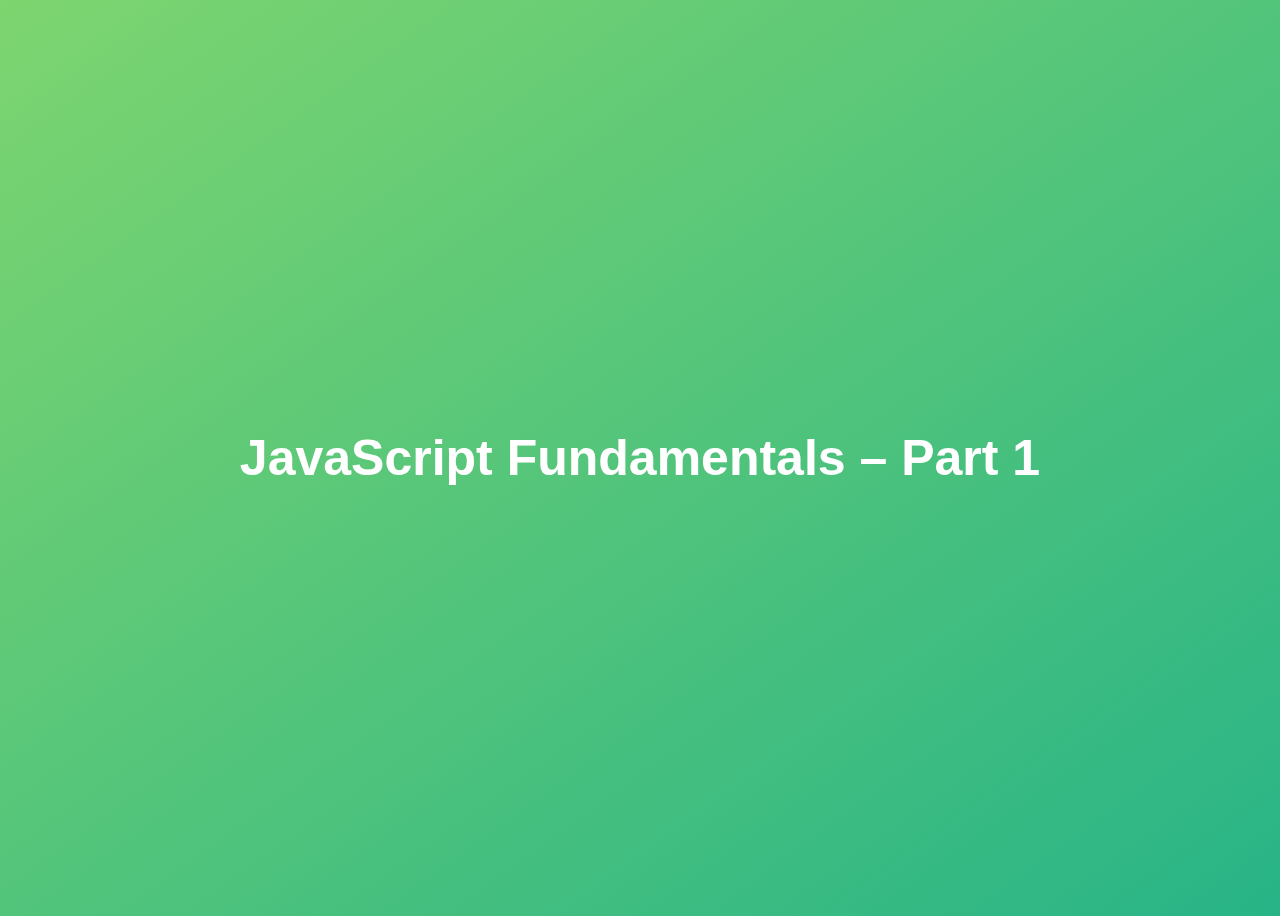
<file: complete-javascript-course-master/01-Fundamentals-Part-1/final/index.html>
<!DOCTYPE html>
<html lang="en">
  <head>
    <meta charset="UTF-8" />
    <meta name="viewport" content="width=device-width, initial-scale=1.0" />
    <meta http-equiv="X-UA-Compatible" content="ie=edge" />
    <title>JavaScript Fundamentals – Part 1</title>
    <style>
      body {
        height: 100vh;
        display: flex;
        align-items: center;
        background: linear-gradient(to top left, #28b487, #7dd56f);
      }
      h1 {
        font-family: sans-serif;
        font-size: 50px;
        line-height: 1.3;
        width: 100%;
        padding: 30px;
        text-align: center;
        color: white;
      }
    </style>
  </head>
  <body>
    <h1>JavaScript Fundamentals – Part 1</h1>

    <script src="script.js"></script>
  </body>
</html>
</file>
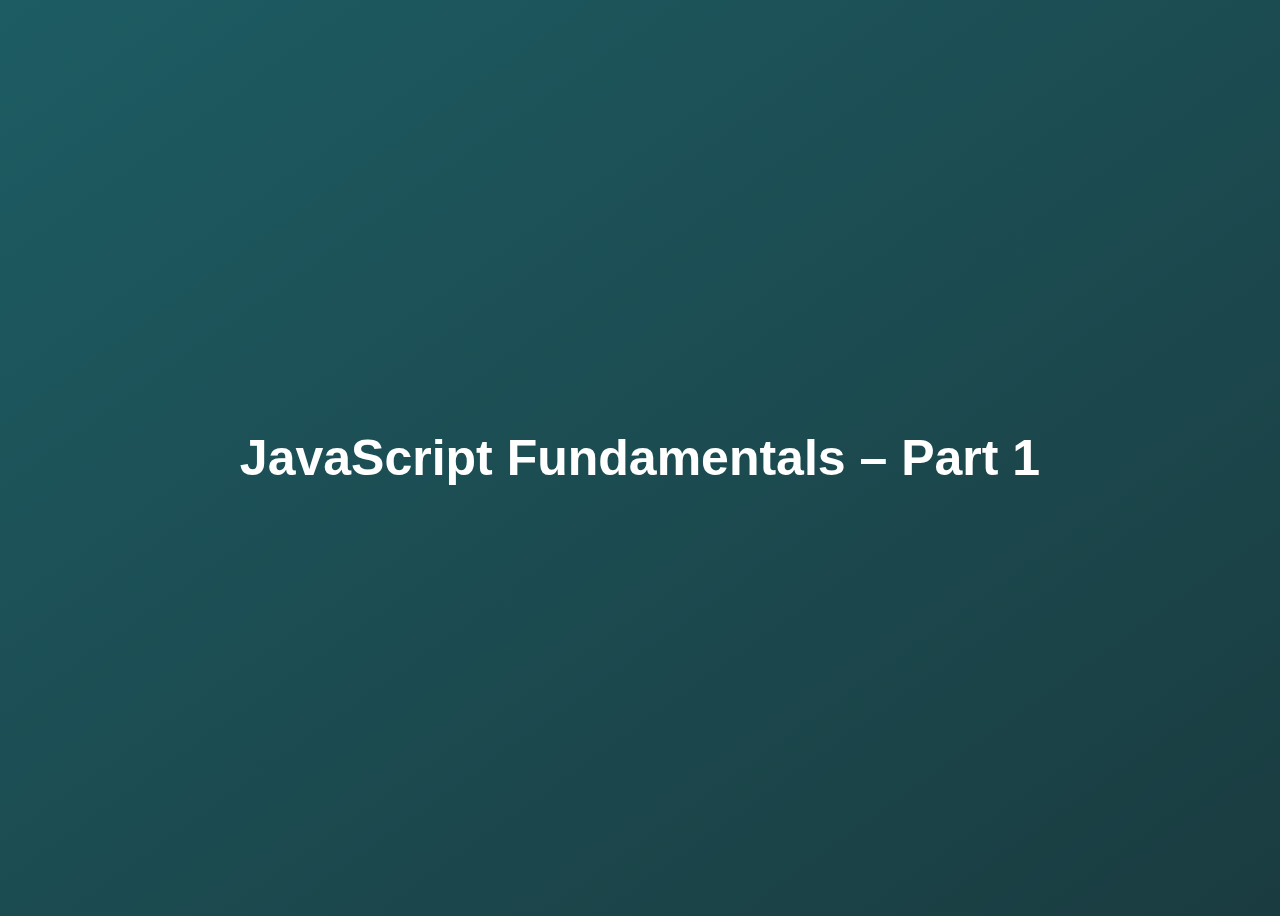
<file: complete-javascript-course-master/01-Fundamentals-Part-1/starter/index.html>
<!DOCTYPE html>
<html lang="en">
  <head>
    <meta charset="UTF-8" />
    <meta name="viewport" content="width=device-width, initial-scale=1.0" />
    <meta http-equiv="X-UA-Compatible" content="ie=edge" />
    <title>JavaScript Fundamentals – Part 1</title>
    <style>
      body {
        height: 100vh;
        display: flex;
        align-items: center;
        background: linear-gradient(to top left, #1a3c40, #1d5c63);
      }
      h1 {
        font-family: sans-serif;
        font-size: 50px;
        line-height: 1.3;
        width: 100%;
        padding: 30px;
        text-align: center;
        color: white;
      }
    </style>
  </head>
  <body>
    <h1>JavaScript Fundamentals – Part 1</h1>
    <script src="./script.js"></script>
  </body>
</html>
</file>
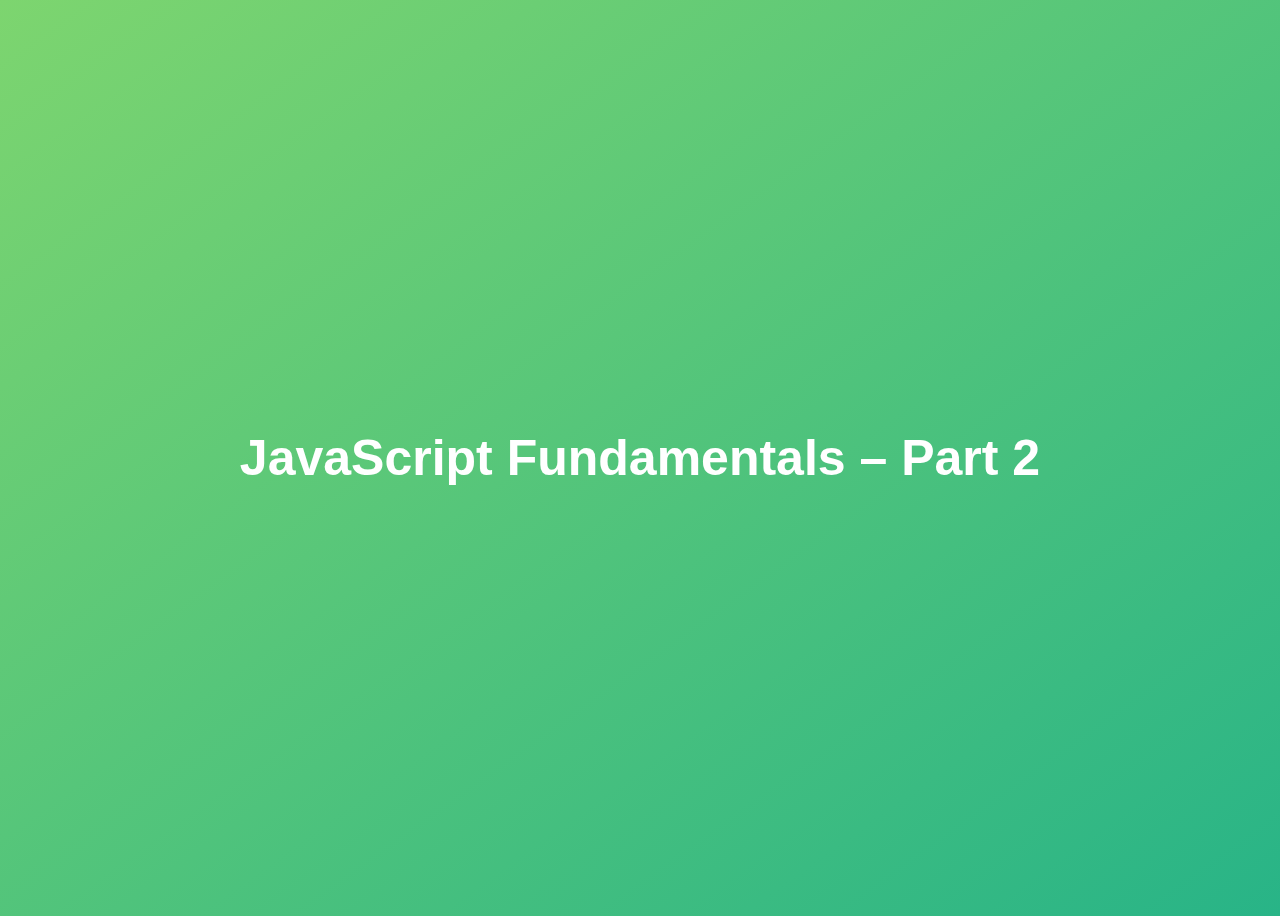
<file: complete-javascript-course-master/02-Fundamentals-Part-2/final/index.html>
<!DOCTYPE html>
<html lang="en">
  <head>
    <meta charset="UTF-8" />
    <meta name="viewport" content="width=device-width, initial-scale=1.0" />
    <meta http-equiv="X-UA-Compatible" content="ie=edge" />
    <title>JavaScript Fundamentals – Part 2</title>
    <style>
      body {
        height: 100vh;
        display: flex;
        align-items: center;
        background: linear-gradient(to top left, #28b487, #7dd56f);
      }
      h1 {
        font-family: sans-serif;
        font-size: 50px;
        line-height: 1.3;
        width: 100%;
        padding: 30px;
        text-align: center;
        color: white;
      }
    </style>
  </head>
  <body>
    <h1>JavaScript Fundamentals – Part 2</h1>
    <script src="script.js"></script>
  </body>
</html>
</file>
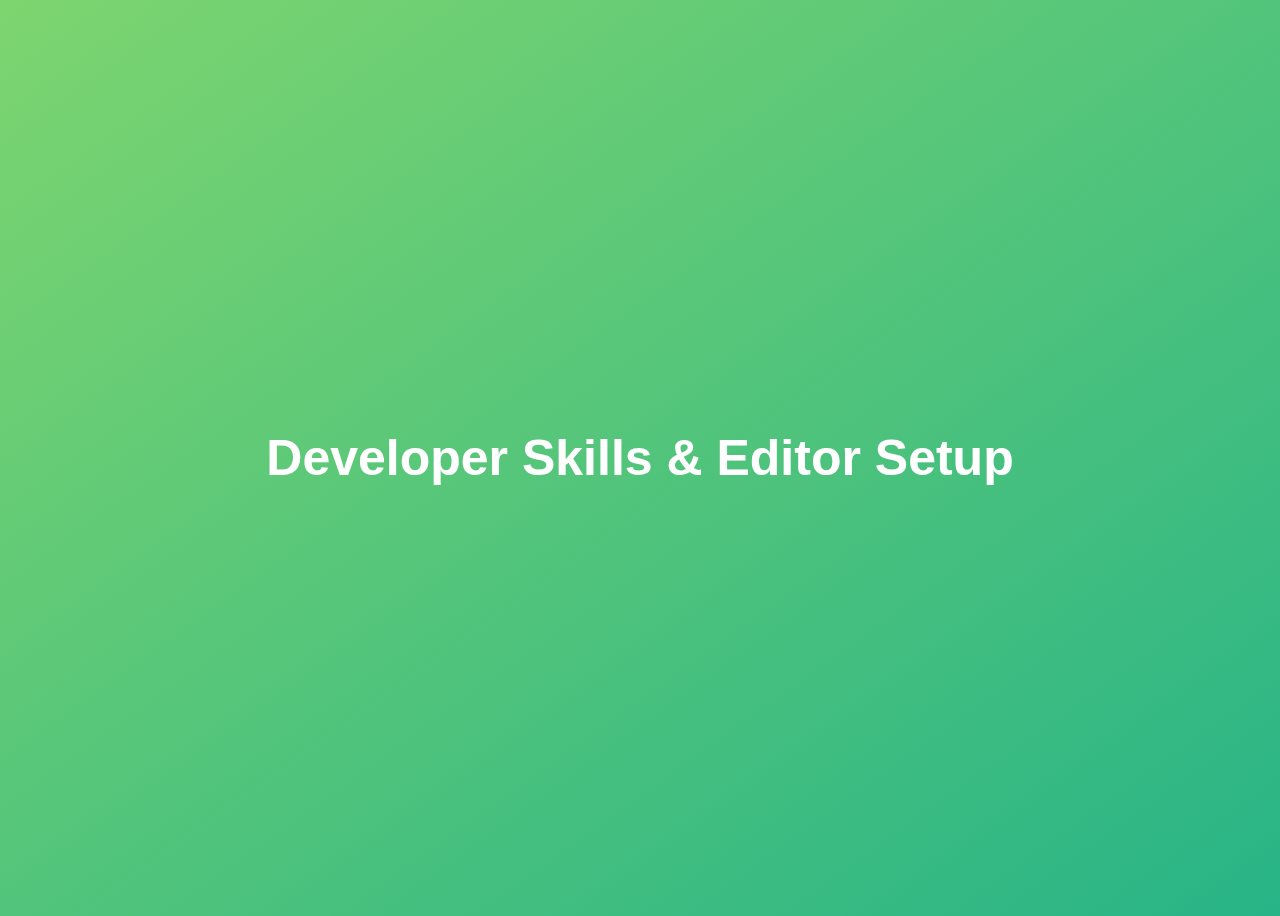
<file: complete-javascript-course-master/03-Developer-Skills/final/index.html>
<!DOCTYPE html>
<html lang="en">
  <head>
    <meta charset="UTF-8" />
    <meta name="viewport" content="width=device-width, initial-scale=1.0" />
    <meta http-equiv="X-UA-Compatible" content="ie=edge" />
    <title>Developer Skills & Editor Setup</title>
    <style>
      body {
        height: 100vh;
        display: flex;
        align-items: center;
        background: linear-gradient(to top left, #28b487, #7dd56f);
      }
      h1 {
        font-family: sans-serif;
        font-size: 50px;
        line-height: 1.3;
        width: 100%;
        padding: 30px;
        text-align: center;
        color: white;
      }
    </style>
  </head>
  <body>
    <h1>Developer Skills & Editor Setup</h1>
    <script src="script.js"></script>
  </body>
</html>
</file>
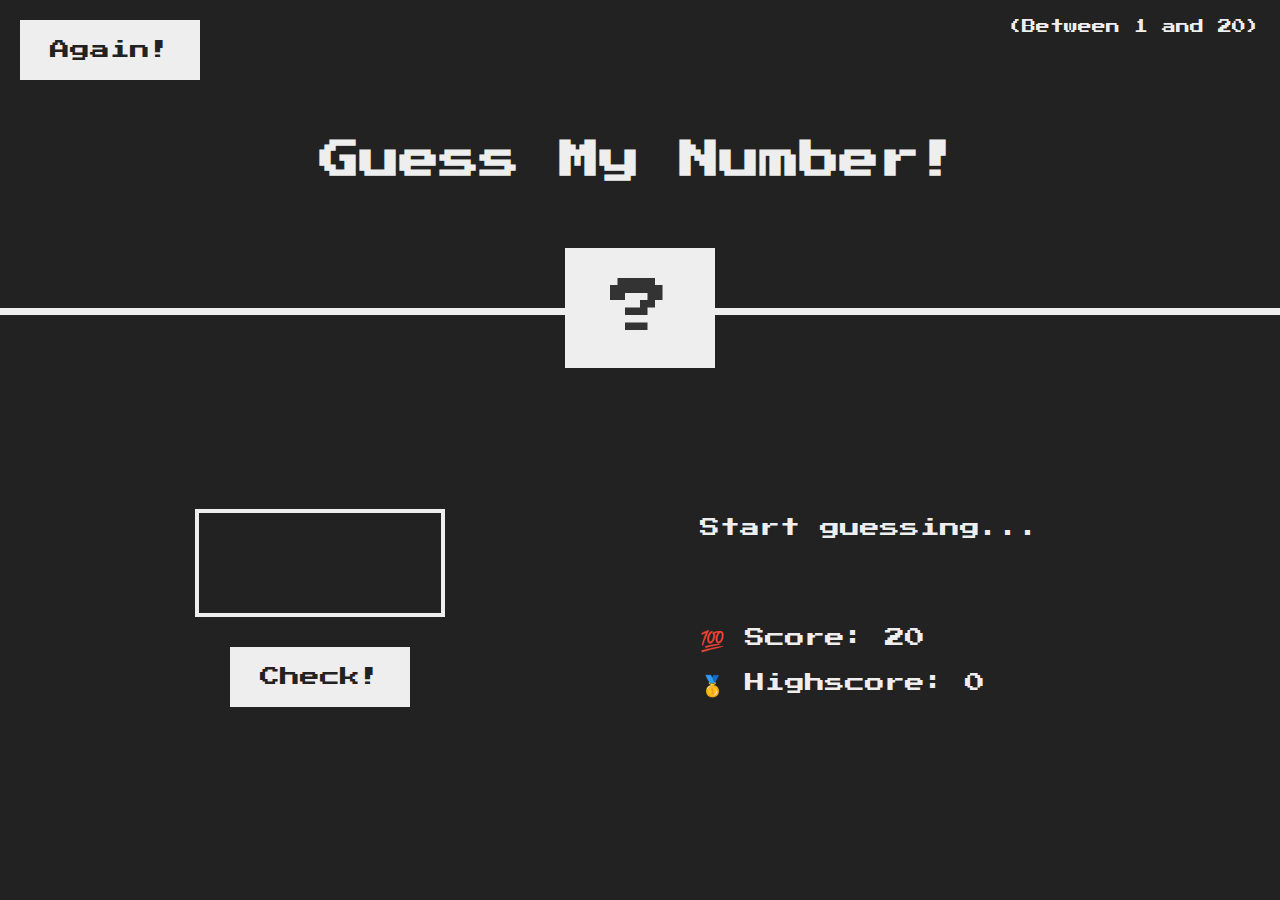
<file: complete-javascript-course-master/05-Guess-My-Number/final/index.html>
<!DOCTYPE html>
<html lang="en">
  <head>
    <meta charset="UTF-8" />
    <meta name="viewport" content="width=device-width, initial-scale=1.0" />
    <meta http-equiv="X-UA-Compatible" content="ie=edge" />
    <link rel="stylesheet" href="style.css" />
    <title>Guess My Number!</title>
  </head>
  <body>
    <header>
      <h1>Guess My Number!</h1>
      <p class="between">(Between 1 and 20)</p>
      <button class="btn again">Again!</button>
      <div class="number">?</div>
    </header>
    <main>
      <section class="left">
        <input type="number" class="guess" />
        <button class="btn check">Check!</button>
      </section>
      <section class="right">
        <p class="message">Start guessing...</p>
        <p class="label-score">💯 Score: <span class="score">20</span></p>
        <p class="label-highscore">
          🥇 Highscore: <span class="highscore">0</span>
        </p>
      </section>
    </main>
    <script src="script.js"></script>
  </body>
</html>
</file>
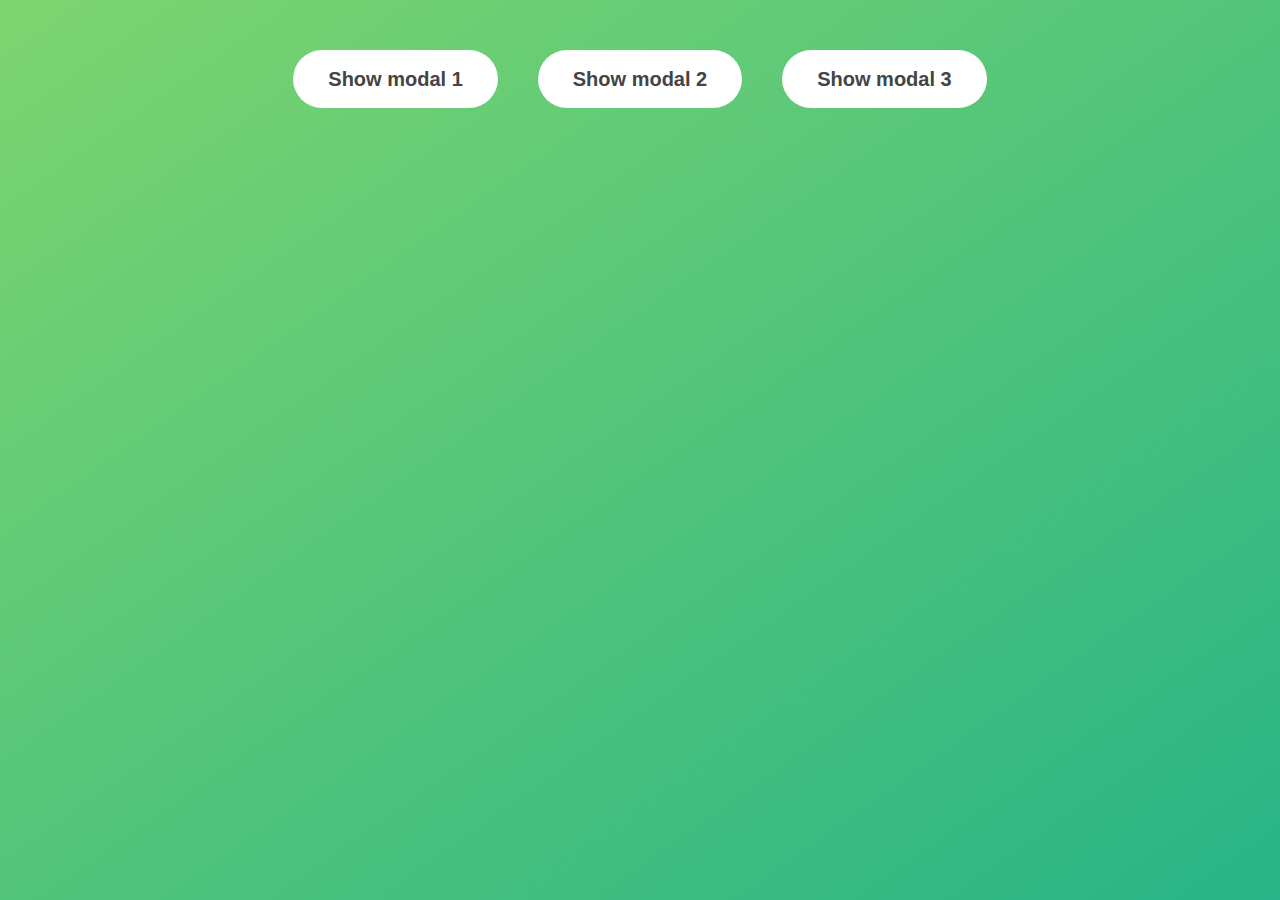
<file: complete-javascript-course-master/06-Modal/final/index.html>
<!DOCTYPE html>
<html lang="en">
  <head>
    <meta charset="UTF-8" />
    <meta name="viewport" content="width=device-width, initial-scale=1.0" />
    <meta http-equiv="X-UA-Compatible" content="ie=edge" />
    <link rel="stylesheet" href="style.css" />
    <title>Modal window</title>
  </head>
  <body>
    <button class="show-modal">Show modal 1</button>
    <button class="show-modal">Show modal 2</button>
    <button class="show-modal">Show modal 3</button>

    <div class="modal hidden">
      <button class="close-modal">&times;</button>
      <h1>I'm a modal window 😍</h1>
      <p>
        Lorem ipsum dolor sit amet, consectetur adipisicing elit, sed do eiusmod
        tempor incididunt ut labore et dolore magna aliqua. Ut enim ad minim
        veniam, quis nostrud exercitation ullamco laboris nisi ut aliquip ex ea
        commodo consequat. Duis aute irure dolor in reprehenderit in voluptate
        velit esse cillum dolore eu fugiat nulla pariatur. Excepteur sint
        occaecat cupidatat non proident, sunt in culpa qui officia deserunt
        mollit anim id est laborum.
      </p>
    </div>
    <div class="overlay hidden"></div>

    <script src="script.js"></script>
  </body>
</html>
</file>
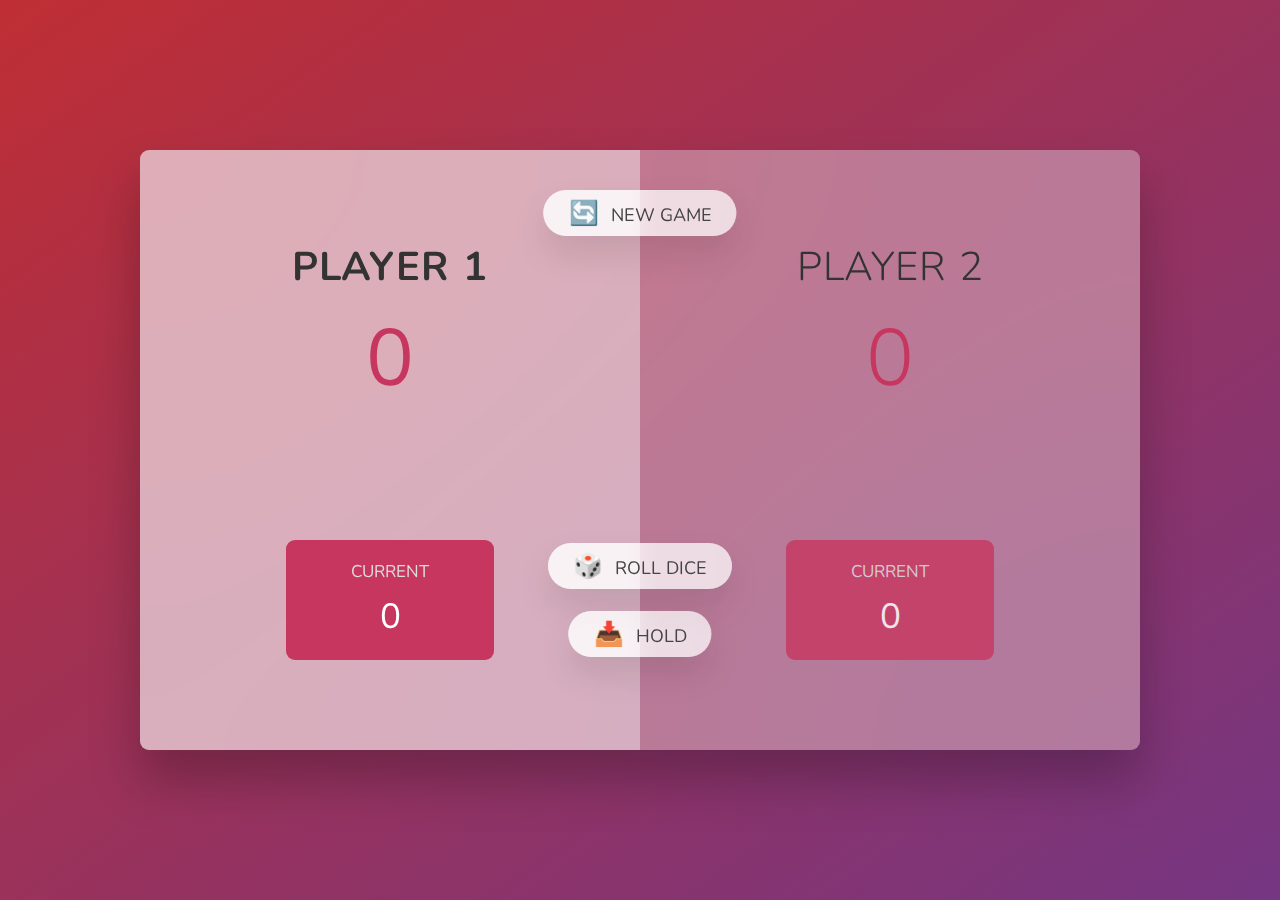
<file: complete-javascript-course-master/07-Pig-Game/final/index.html>
<!DOCTYPE html>
<html lang="en">
  <head>
    <meta charset="UTF-8" />
    <meta name="viewport" content="width=device-width, initial-scale=1.0" />
    <meta http-equiv="X-UA-Compatible" content="ie=edge" />
    <link rel="stylesheet" href="style.css" />
    <title>Pig Game</title>
  </head>
  <body>
    <main>
      <section class="player player--0 player--active">
        <h2 class="name" id="name--0">Player 1</h2>
        <p class="score" id="score--0">43</p>
        <div class="current">
          <p class="current-label">Current</p>
          <p class="current-score" id="current--0">0</p>
        </div>
      </section>
      <section class="player player--1">
        <h2 class="name" id="name--1">Player 2</h2>
        <p class="score" id="score--1">24</p>
        <div class="current">
          <p class="current-label">Current</p>
          <p class="current-score" id="current--1">0</p>
        </div>
      </section>

      <img src="dice-5.png" alt="Playing dice" class="dice" />
      <button class="btn btn--new">🔄 New game</button>
      <button class="btn btn--roll">🎲 Roll dice</button>
      <button class="btn btn--hold">📥 Hold</button>
    </main>
    <script src="script.js"></script>
  </body>
</html>
</file>
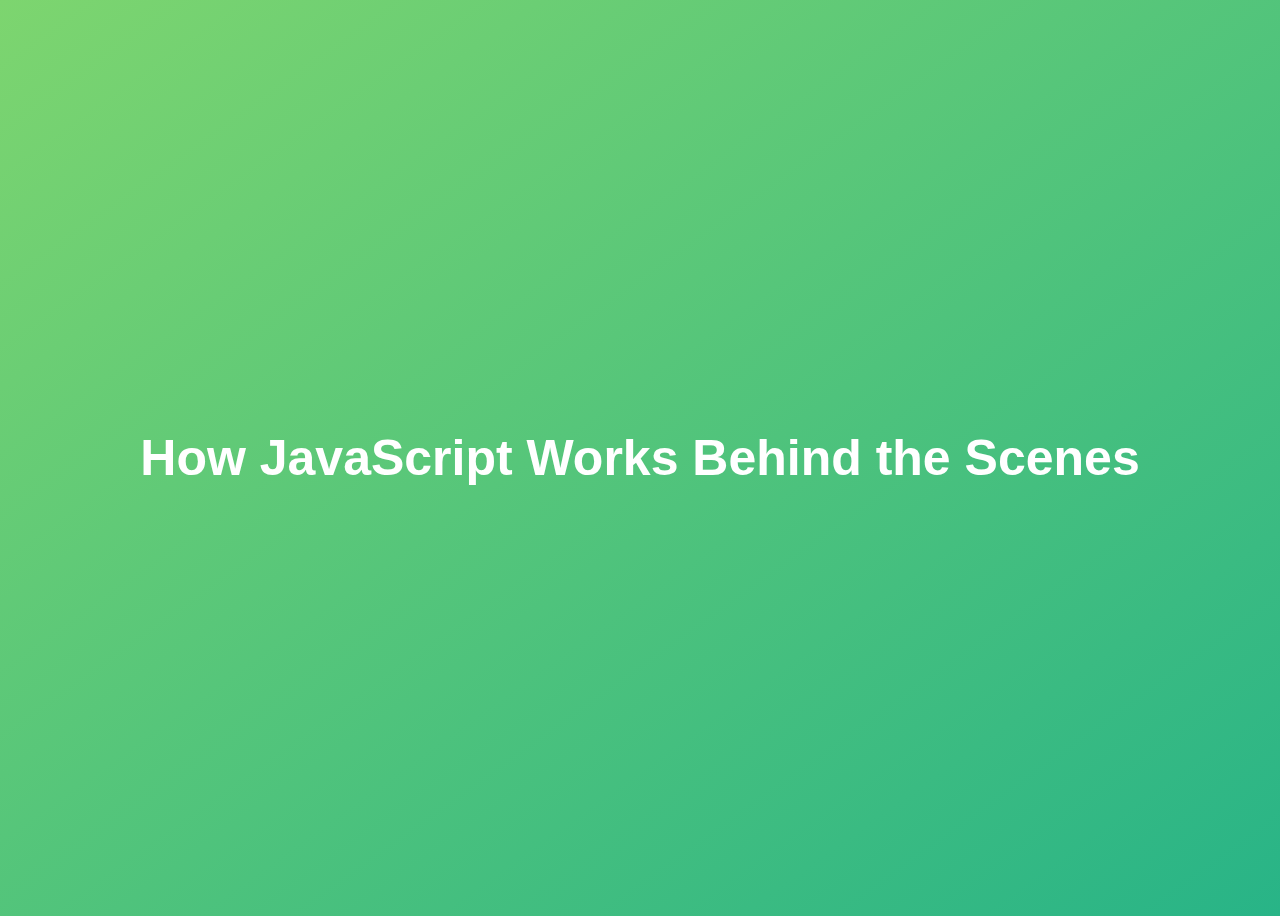
<file: complete-javascript-course-master/08-Behind-the-Scenes/final/index.html>
<!DOCTYPE html>
<html lang="en">
  <head>
    <meta charset="UTF-8" />
    <meta name="viewport" content="width=device-width, initial-scale=1.0" />
    <meta http-equiv="X-UA-Compatible" content="ie=edge" />
    <title>How JavaScript Works Behind the Scenes</title>
    <style>
      body {
        height: 100vh;
        display: flex;
        align-items: center;
        background: linear-gradient(to top left, #28b487, #7dd56f);
      }
      h1 {
        font-family: sans-serif;
        font-size: 50px;
        line-height: 1.3;
        width: 100%;
        padding: 30px;
        text-align: center;
        color: white;
      }
    </style>
  </head>
  <body>
    <h1>How JavaScript Works Behind the Scenes</h1>
    <script src="script.js"></script>
  </body>
</html>
</file>
<file: complete-javascript-course-master/05-Guess-My-Number/final/style.css>
@import url('https://fonts.googleapis.com/css?family=Press+Start+2P&display=swap');

* {
  margin: 0;
  padding: 0;
  box-sizing: inherit;
}

html {
  font-size: 62.5%;
  box-sizing: border-box;
}

body {
  font-family: 'Press Start 2P', sans-serif;
  color: #eee;
  background-color: #222;
  /* background-color: #60b347; */
}

/* LAYOUT */
header {
  position: relative;
  height: 35vh;
  border-bottom: 7px solid #eee;
}

main {
  height: 65vh;
  color: #eee;
  display: flex;
  align-items: center;
  justify-content: space-around;
}

.left {
  width: 52rem;
  display: flex;
  flex-direction: column;
  align-items: center;
}

.right {
  width: 52rem;
  font-size: 2rem;
}

/* ELEMENTS STYLE */
h1 {
  font-size: 4rem;
  text-align: center;
  position: absolute;
  width: 100%;
  top: 52%;
  left: 50%;
  transform: translate(-50%, -50%);
}

.number {
  background: #eee;
  color: #333;
  font-size: 6rem;
  width: 15rem;
  padding: 3rem 0rem;
  text-align: center;
  position: absolute;
  bottom: 0;
  left: 50%;
  transform: translate(-50%, 50%);
}

.between {
  font-size: 1.4rem;
  position: absolute;
  top: 2rem;
  right: 2rem;
}

.again {
  position: absolute;
  top: 2rem;
  left: 2rem;
}

.guess {
  background: none;
  border: 4px solid #eee;
  font-family: inherit;
  color: inherit;
  font-size: 5rem;
  padding: 2.5rem;
  width: 25rem;
  text-align: center;
  display: block;
  margin-bottom: 3rem;
}

.btn {
  border: none;
  background-color: #eee;
  color: #222;
  font-size: 2rem;
  font-family: inherit;
  padding: 2rem 3rem;
  cursor: pointer;
}

.btn:hover {
  background-color: #ccc;
}

.message {
  margin-bottom: 8rem;
  height: 3rem;
}

.label-score {
  margin-bottom: 2rem;
}
</file>
<file: complete-javascript-course-master/06-Modal/final/style.css>
* {
  margin: 0;
  padding: 0;
  box-sizing: inherit;
}

html {
  font-size: 62.5%;
  box-sizing: border-box;
}

body {
  font-family: sans-serif;
  color: #333;
  line-height: 1.5;
  height: 100vh;
  position: relative;
  display: flex;
  align-items: flex-start;
  justify-content: center;
  background: linear-gradient(to top left, #28b487, #7dd56f);
}

.show-modal {
  font-size: 2rem;
  font-weight: 600;
  padding: 1.75rem 3.5rem;
  margin: 5rem 2rem;
  border: none;
  background-color: #fff;
  color: #444;
  border-radius: 10rem;
  cursor: pointer;
}

.close-modal {
  position: absolute;
  top: 1.2rem;
  right: 2rem;
  font-size: 5rem;
  color: #333;
  cursor: pointer;
  border: none;
  background: none;
}

h1 {
  font-size: 2.5rem;
  margin-bottom: 2rem;
}

p {
  font-size: 1.8rem;
}

/* -------------------------- */
/* CLASSES TO MAKE MODAL WORK */
.hidden {
  display: none;
}

.modal {
  position: absolute;
  top: 50%;
  left: 50%;
  transform: translate(-50%, -50%);
  width: 70%;

  background-color: white;
  padding: 6rem;
  border-radius: 5px;
  box-shadow: 0 3rem 5rem rgba(0, 0, 0, 0.3);
  z-index: 10;
}

.overlay {
  position: absolute;
  top: 0;
  left: 0;
  width: 100%;
  height: 100%;
  background-color: rgba(0, 0, 0, 0.6);
  backdrop-filter: blur(3px);
  z-index: 5;
}
</file>
<file: complete-javascript-course-master/07-Pig-Game/final/style.css>
@import url('https://fonts.googleapis.com/css2?family=Nunito&display=swap');

* {
  margin: 0;
  padding: 0;
  box-sizing: inherit;
}

html {
  font-size: 62.5%;
  box-sizing: border-box;
}

body {
  font-family: 'Nunito', sans-serif;
  font-weight: 400;
  height: 100vh;
  color: #333;
  background-image: linear-gradient(to top left, #753682 0%, #bf2e34 100%);
  display: flex;
  align-items: center;
  justify-content: center;
}

/* LAYOUT */
main {
  position: relative;
  width: 100rem;
  height: 60rem;
  background-color: rgba(255, 255, 255, 0.35);
  backdrop-filter: blur(200px);
  filter: blur();
  box-shadow: 0 3rem 5rem rgba(0, 0, 0, 0.25);
  border-radius: 9px;
  overflow: hidden;
  display: flex;
}

.player {
  flex: 50%;
  padding: 9rem;
  display: flex;
  flex-direction: column;
  align-items: center;
  transition: all 0.75s;
}

/* ELEMENTS */
.name {
  position: relative;
  font-size: 4rem;
  text-transform: uppercase;
  letter-spacing: 1px;
  word-spacing: 2px;
  font-weight: 300;
  margin-bottom: 1rem;
}

.score {
  font-size: 8rem;
  font-weight: 300;
  color: #c7365f;
  margin-bottom: auto;
}

.player--active {
  background-color: rgba(255, 255, 255, 0.4);
}
.player--active .name {
  font-weight: 700;
}
.player--active .score {
  font-weight: 400;
}

.player--active .current {
  opacity: 1;
}

.current {
  background-color: #c7365f;
  opacity: 0.8;
  border-radius: 9px;
  color: #fff;
  width: 65%;
  padding: 2rem;
  text-align: center;
  transition: all 0.75s;
}

.current-label {
  text-transform: uppercase;
  margin-bottom: 1rem;
  font-size: 1.7rem;
  color: #ddd;
}

.current-score {
  font-size: 3.5rem;
}

/* ABSOLUTE POSITIONED ELEMENTS */
.btn {
  position: absolute;
  left: 50%;
  transform: translateX(-50%);
  color: #444;
  background: none;
  border: none;
  font-family: inherit;
  font-size: 1.8rem;
  text-transform: uppercase;
  cursor: pointer;
  font-weight: 400;
  transition: all 0.2s;

  background-color: white;
  background-color: rgba(255, 255, 255, 0.6);
  backdrop-filter: blur(10px);

  padding: 0.7rem 2.5rem;
  border-radius: 50rem;
  box-shadow: 0 1.75rem 3.5rem rgba(0, 0, 0, 0.1);
}

.btn::first-letter {
  font-size: 2.4rem;
  display: inline-block;
  margin-right: 0.7rem;
}

.btn--new {
  top: 4rem;
}
.btn--roll {
  top: 39.3rem;
}
.btn--hold {
  top: 46.1rem;
}

.btn:active {
  transform: translate(-50%, 3px);
  box-shadow: 0 1rem 2rem rgba(0, 0, 0, 0.15);
}

.btn:focus {
  outline: none;
}

.dice {
  position: absolute;
  left: 50%;
  top: 16.5rem;
  transform: translateX(-50%);
  height: 10rem;
  box-shadow: 0 2rem 5rem rgba(0, 0, 0, 0.2);
}

.player--winner {
  background-color: #2f2f2f;
}

.player--winner .name {
  font-weight: 700;
  color: #c7365f;
}

.hidden {
  display: none;
}
</file>
